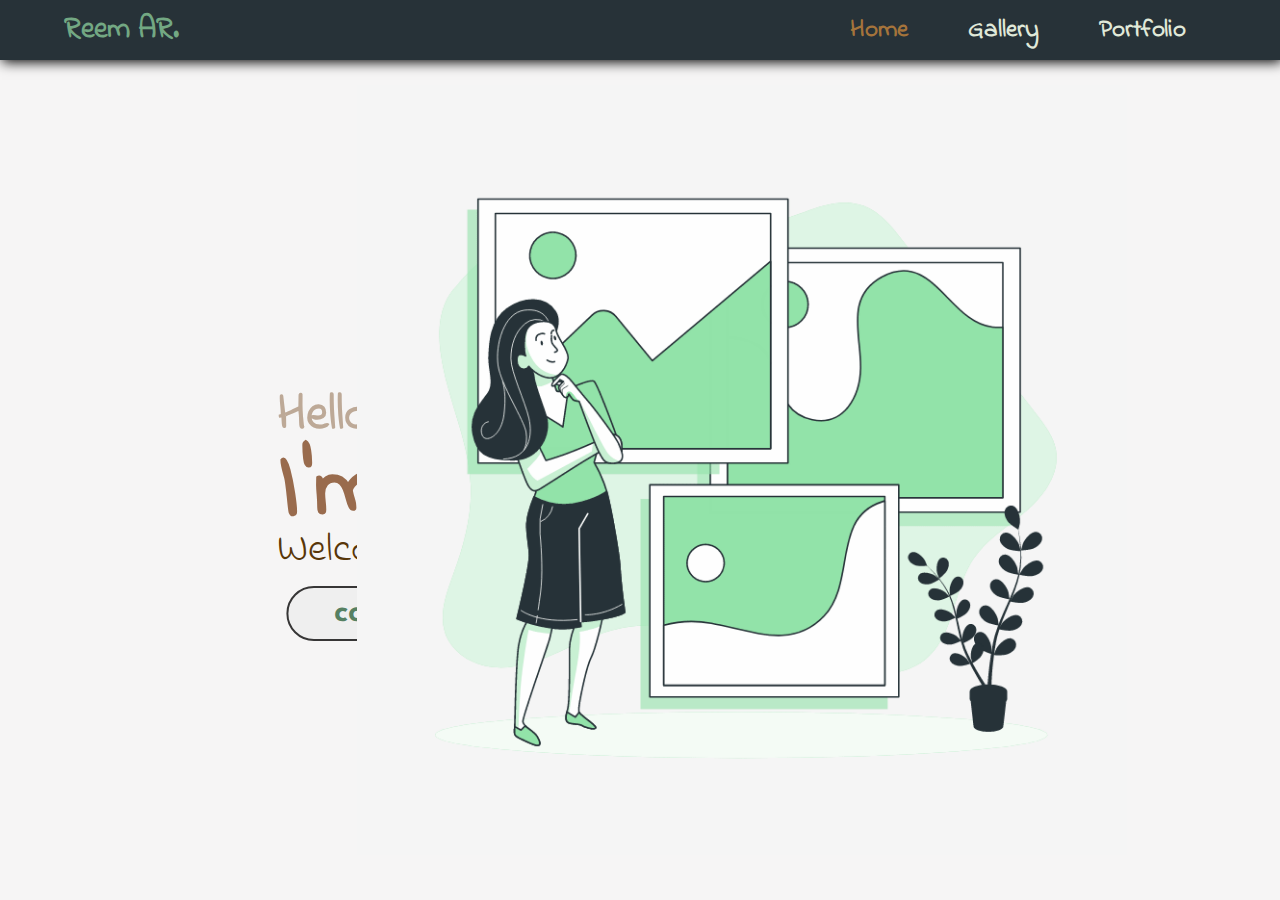
<file: index.html>
<!DOCTYPE html>
<html lang="en">

<head>
    <link rel="stylesheet" type="text/css" href="index.css">
    <meta charset="UTF-8">
    <meta name="viewport" content="width=device-width, initial-scale=1.0">
    <link href="https://fonts.googleapis.com/css2?family=Indie+Flower&display=swap" rel="stylesheet">
    <link rel="preconnect" href="https://fonts.gstatic.com">
    <link href="https://fonts.googleapis.com/css2?family=Josefin+Sans&display=swap" rel="stylesheet">

    <title>My Website</title>
</head>

<body>
    <section>
        <nav>
            <a href="#" class="logo"> Reem AR.</a>
            <ul>
                <li> <a href="index.html" class="active"> Home</a></li>
                <li> <a href="gallery.html"> Gallery</a></li>
                <li> <a href="portfolio.html"> Portfolio</a></li>
            </ul>
        </nav>

        <div class="text-container">
            <p>Hello</p>
            <p>I'm Reem</p>
            <p>Welcome to my gallery</p>
            <a href="contact.html"><button class="contact"> contact</button></a>
            
            
        </div>

        <img src="img/Photos.gif" class="model" alt="model">
    </section>

</body>

</html>
</file>
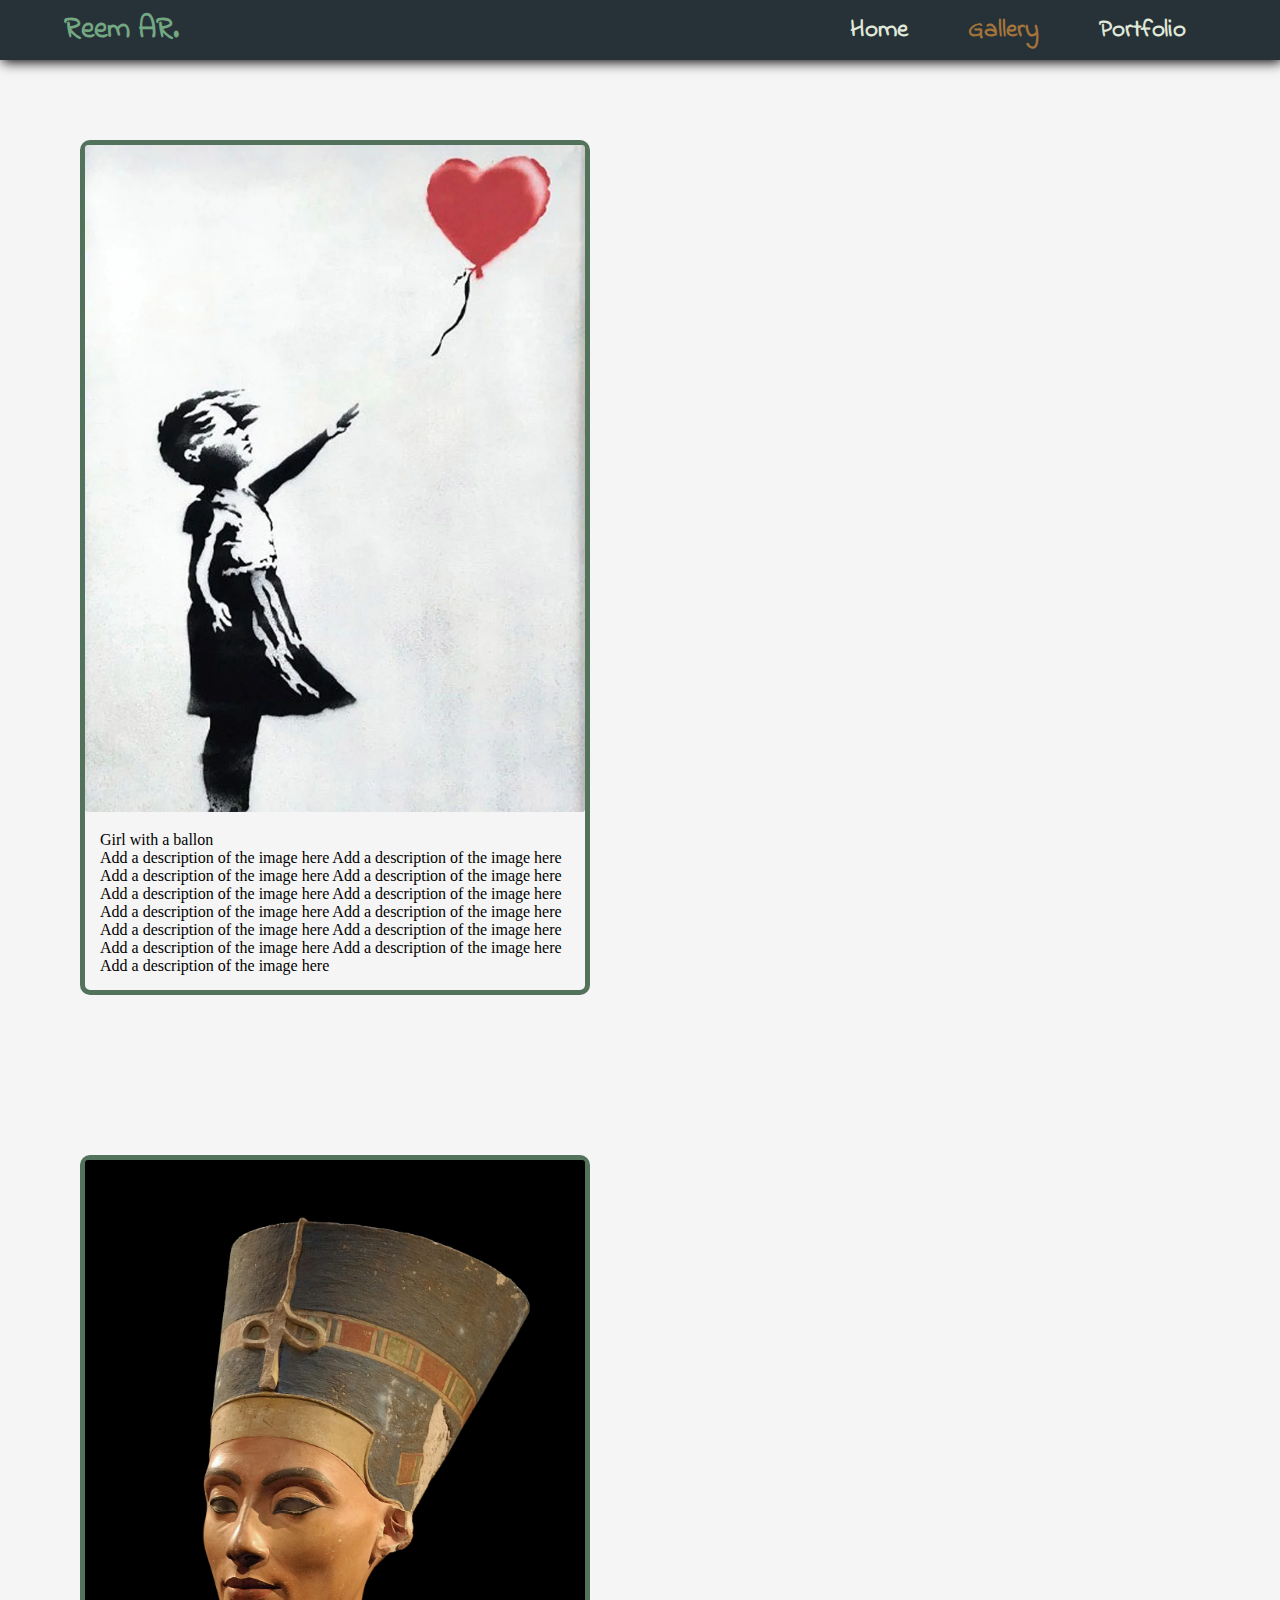
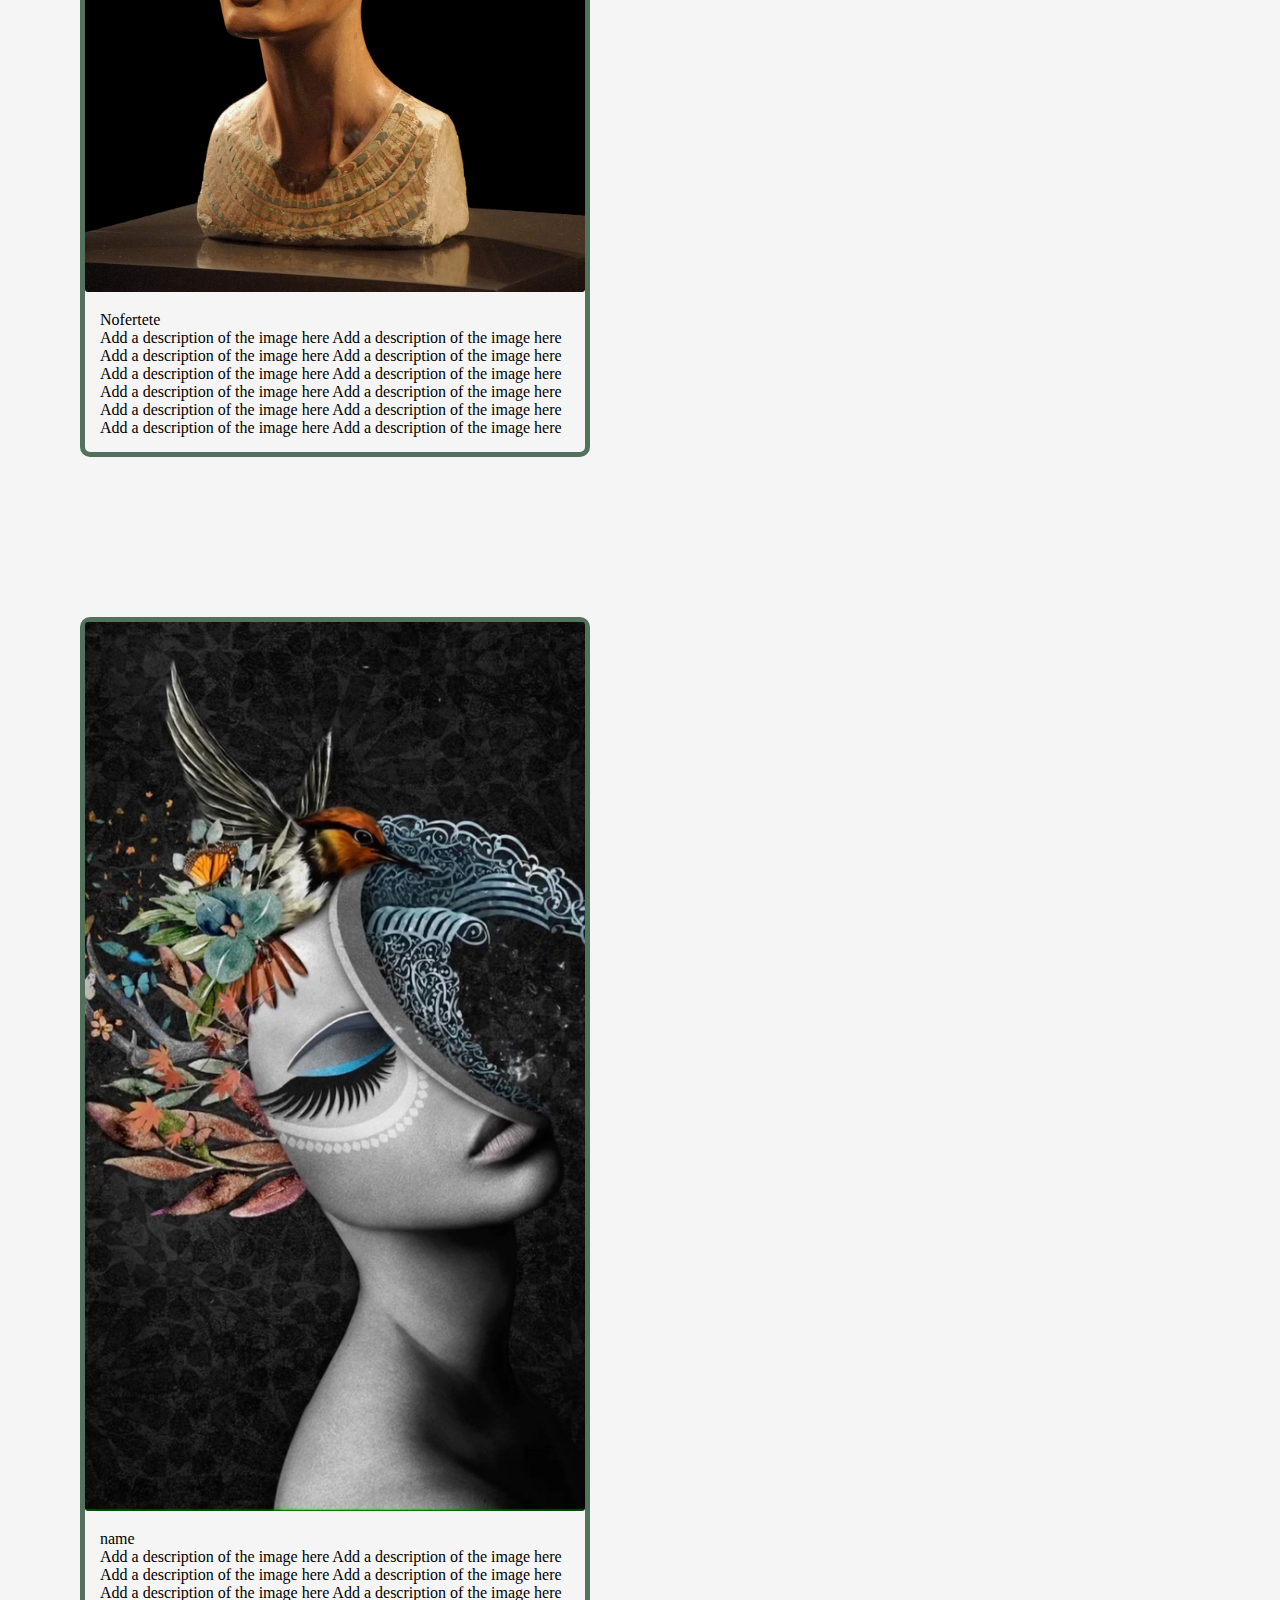
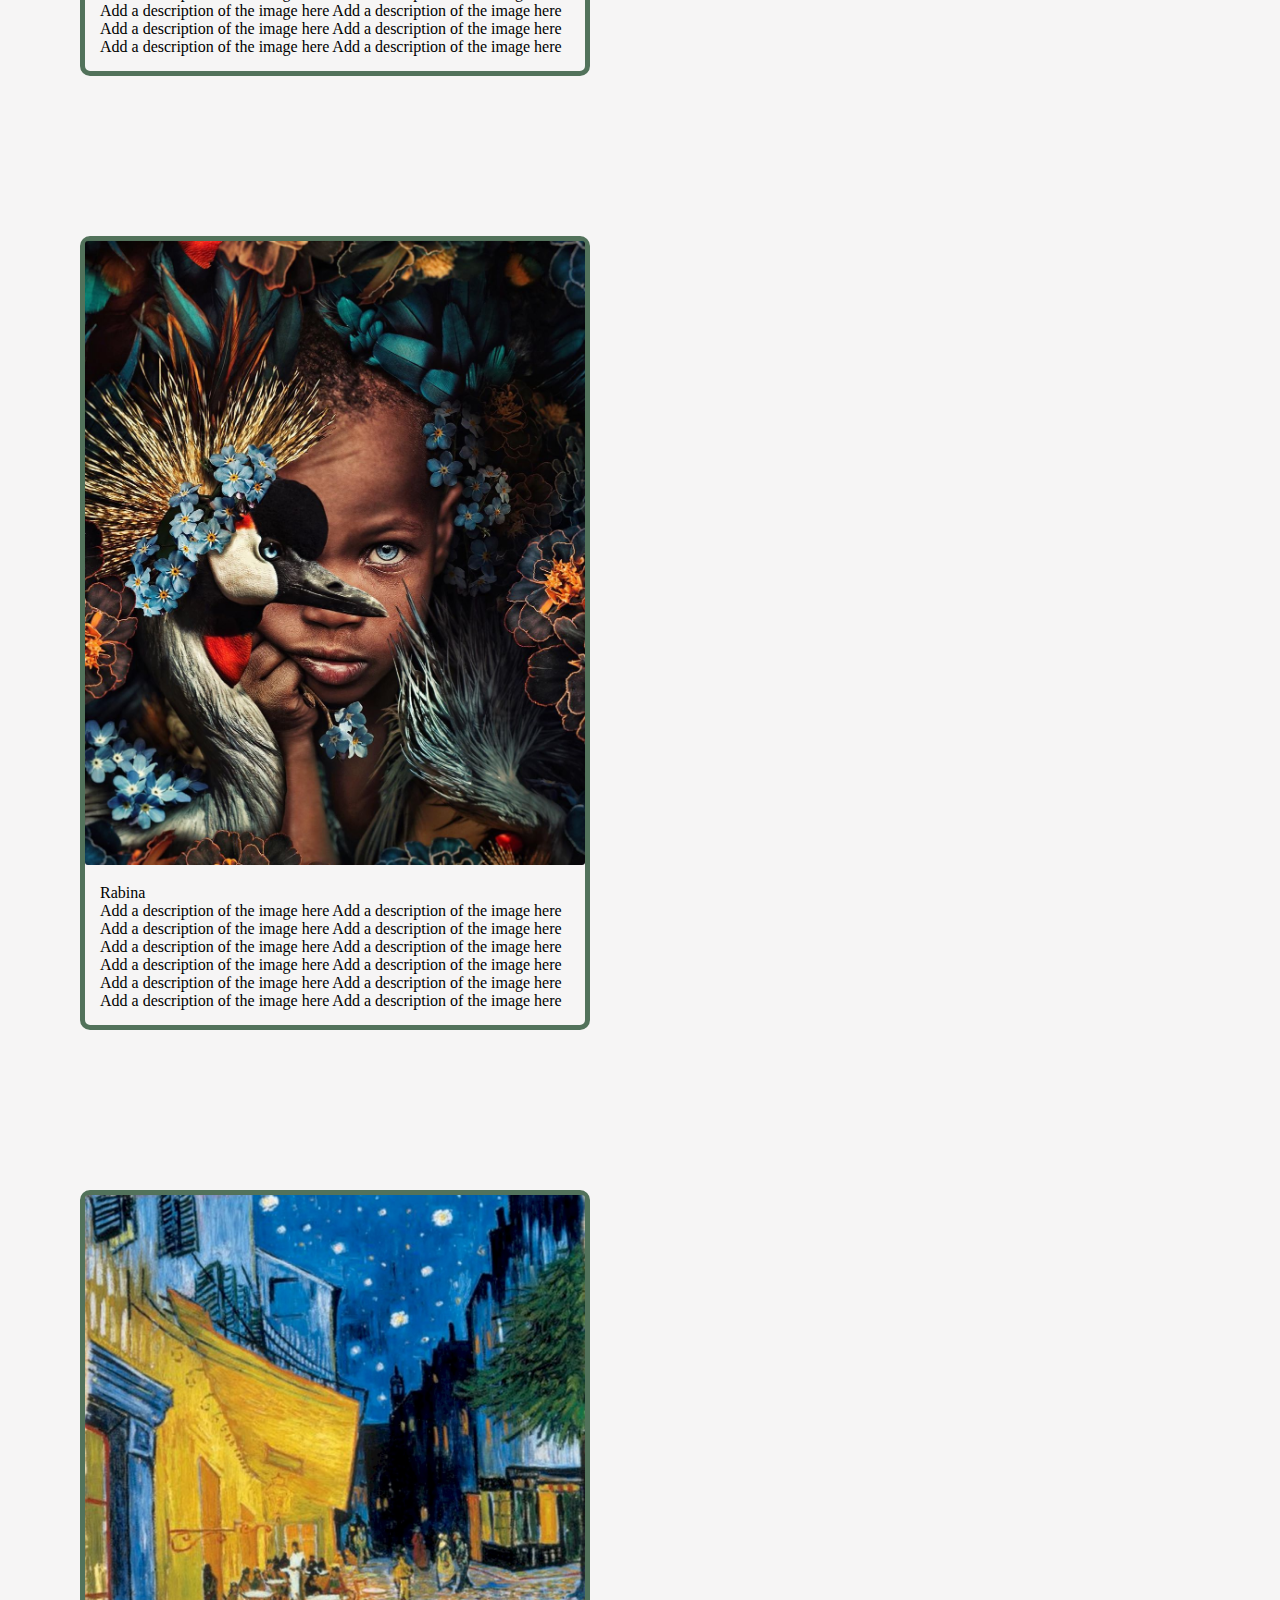
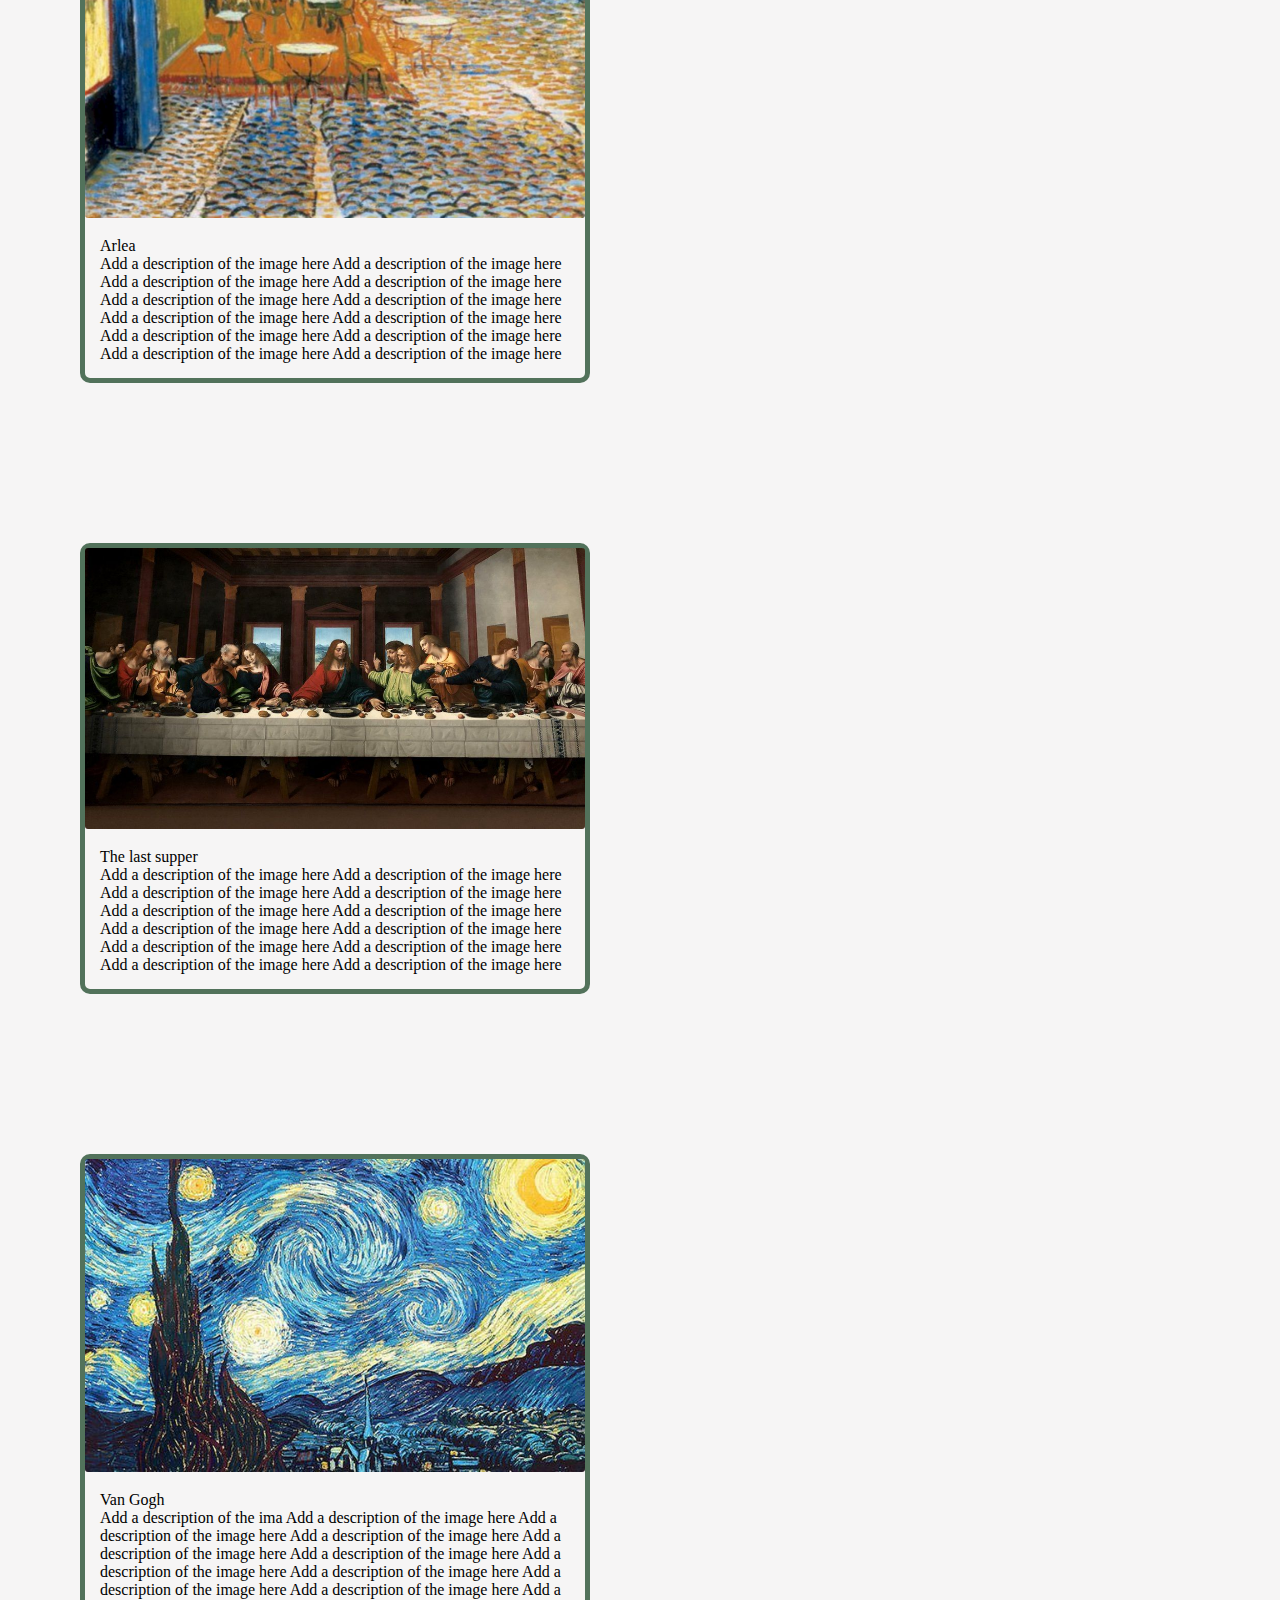
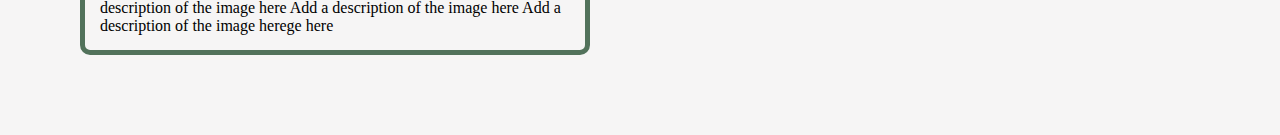
<file: gallery.html>
<!DOCTYPE html>
<html lang="en">

<head>
    <link rel="stylesheet" type="text/css" href="gallery.css">
    <meta charset="UTF-8">
    <meta name="viewport" content="width=device-width, initial-scale=1.0">
    <link href="https://fonts.googleapis.com/css2?family=Indie+Flower&display=swap" rel="stylesheet">
    <link rel="preconnect" href="https://fonts.gstatic.com">
    <link href="https://fonts.googleapis.com/css2?family=Josefin+Sans&display=swap" rel="stylesheet">

    <title>My Website</title>
</head>

<body>

    <section>
        <nav>
            <a href="#" class="logo"> Reem AR.</a>
            <ul>
                <li> <a href="index.html"> Home</a></li>
                <li> <a href="gallery.html" class="active"> Gallery</a></li>
                <li> <a href="portfolio.html"> Portfolio</a></li>
            </ul>
        </nav>
   
        <div class="gallery">
            <a target="_blank" href="img/ballon.webp">
                <img src="img/ballon.webp" alt="Forest" width="600" height="400">
            </a>
            <div class="desc"> Girl with a ballon <br> Add a description of the image here  Add a description of the image here Add a description of the image here Add a description of the image here Add a description of the image here Add a description of the image here Add a description of the image here Add a description of the image here Add a description of the image here Add a description of the image here Add a description of the image here Add a description of the image here Add a description of the image here</div>
        </div>
    
  

    <div class="gallery">
        <a target="_blank" href="img/Nofretete_Neues_Museum.jpg">
            <img src="img/Nofretete_Neues_Museum.jpg" alt="Forest" width="600" height="400">
        </a>
        <div class="desc">Nofertete <br>  Add a description of the image here Add a description of the image here Add a description of the image here Add a description of the image here Add a description of the image here Add a description of the image here Add a description of the image here Add a description of the image here Add a description of the image here Add a description of the image here Add a description of the image here Add a description of the image here</div>
    </div>
    <div class="gallery">
        <a target="_blank" href="img/jam.jpg">
            <img src="img/jam.jpg" alt="Forest" width="600" height="400">
        </a>
        <div class="desc"> name  <br> Add a description of the image here Add a description of the image here Add a description of the image here Add a description of the image here Add a description of the image here Add a description of the image here Add a description of the image here Add a description of the image here Add a description of the image here Add a description of the image here Add a description of the image here Add a description of the image here</div>
    </div>

    <div class="gallery">
        <a target="_blank" href="img/Rabina.jpg">
            <img src="img/Rabina.jpg" alt="Mountains" width="600" height="400">
        </a>
        <div class="desc">Rabina <br>  Add a description of the image here Add a description of the image here Add a description of the image here Add a description of the image here Add a description of the image here Add a description of the image here Add a description of the image here Add a description of the image here Add a description of the image here Add a description of the image here Add a description of the image here Add a description of the image here</div>
    </div>
    <div class="gallery">
        <a target="_blank" href="img/arles.jpg">
            <img src="img/arles.jpg" alt="Forest" width="600" height="400">
        </a>
        <div class="desc">Arlea <br> Add a description of the image here Add a description of the image here Add a description of the image here Add a description of the image here Add a description of the image here Add a description of the image here Add a description of the image here Add a description of the image here Add a description of the image here Add a description of the image here Add a description of the image here Add a description of the image here</div>
    </div>
   
    <div class="gallery">
        <a target="_blank" href="img/Last supper.jpg">
            <img src="img/Last supper.jpg" alt="Cinque Terre" width="600" height="400">
        </a>
        <div class="desc"> The last supper <br> Add a description of the image here Add a description of the image here Add a description of the image here Add a description of the image here Add a description of the image here Add a description of the image here Add a description of the image here Add a description of the image here Add a description of the image here Add a description of the image here Add a description of the image here Add a description of the image here</div>
    </div>
    
    <div class="gallery">
        <a target="_blank" href="img/night.jpg">
            <img src="img/night.jpg" alt="Forest" width="600" height="400">
        </a>
        <div class="desc"> Van Gogh <br>
            Add a description of the ima Add a description of the image here Add a description of the image here Add a description of the image here Add a description of the image here Add a description of the image here Add a description of the image here Add a description of the image here Add a description of the image here Add a description of the image here Add a description of the image here Add a description of the image here Add a description of the image herege here</div>
    </div>

</section>
</body>

</html>
</file>
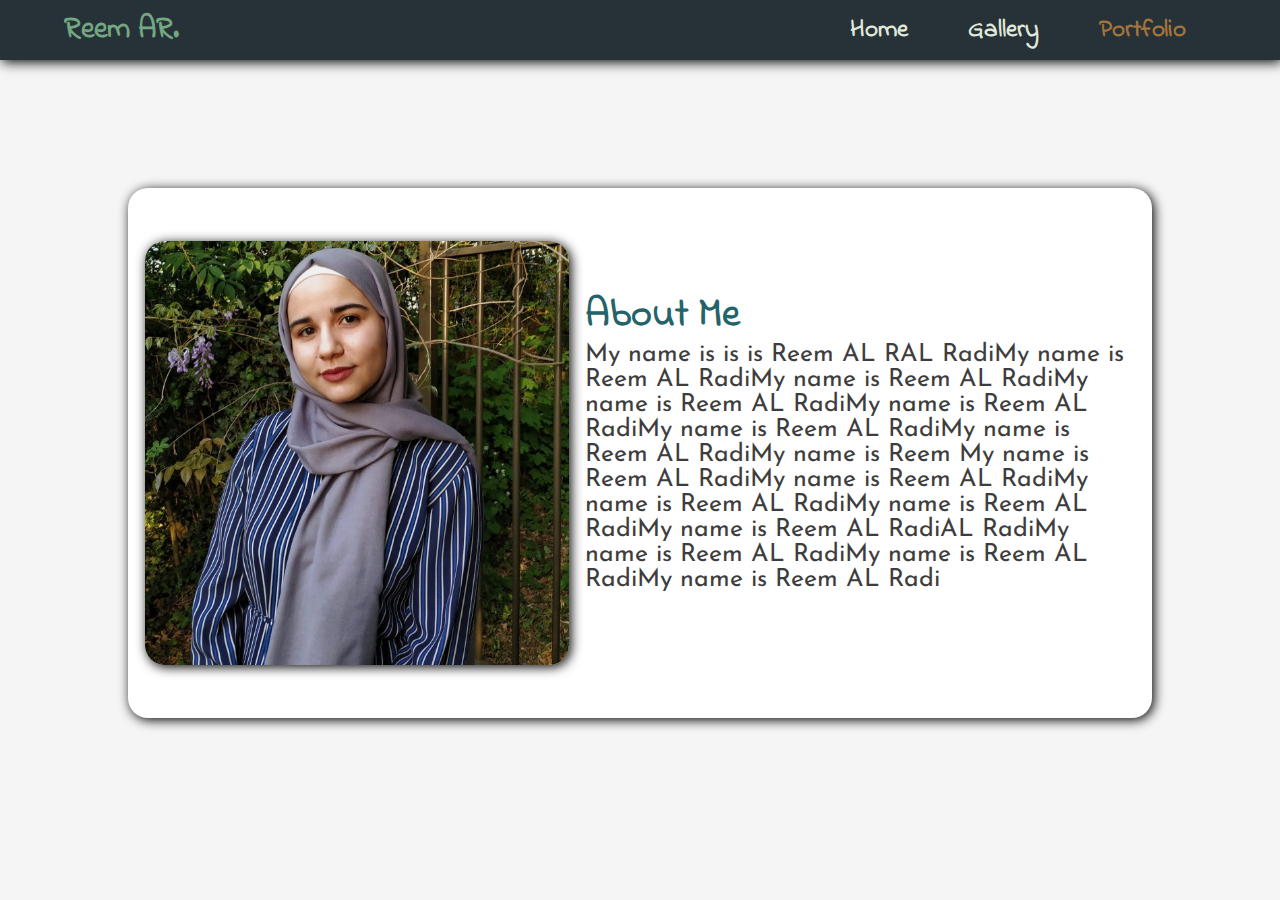
<file: portfolio.html>
<!DOCTYPE html>
<html lang="en">

<head>
    <meta charset="UTF-8">
    <link rel="stylesheet" type="text/css" href="portfolio.css">
    <meta name="viewport" content="width=device-width, initial-scale=1.0">
    <link href="https://fonts.googleapis.com/css2?family=Indie+Flower&display=swap" rel="stylesheet">
    <link rel="preconnect" href="https://fonts.gstatic.com">
    <link href="https://fonts.googleapis.com/css2?family=Josefin+Sans&display=swap" rel="stylesheet">

    <title>Document</title>
</head>


<body>
    <section class="about">
        <nav>
            <a href="#" class="logo"> Reem AR.</a>
            <ul>
                <li> <a href="index.html"> Home</a></li>
                <li> <a href="gallery.html"> Gallery</a></li>
                <li> <a href="portfolio.html" class="active"> Portfolio</a></li>
            </ul>
        </nav>
        <div class="about-container">
            <img src="img/ME.jpeg" alt="">
            <div class="about-text">
                <h1>About Me</h1>
                <p>My name is is is Reem AL RAL RadiMy name is Reem AL RadiMy name is Reem AL RadiMy name is Reem AL
                    RadiMy name is Reem AL RadiMy name is Reem AL RadiMy name is Reem AL RadiMy name is Reem My name is
                    Reem AL RadiMy name is Reem AL RadiMy name is Reem AL RadiMy name is Reem AL RadiMy name is Reem AL
                    RadiAL RadiMy name is Reem AL RadiMy name is Reem AL RadiMy name is Reem AL Radi </p>

            </div>
        </div>
    </section>

</body>

</html>
</file>
<file: index.css>
@charset "utf-8";

body {
    background-color: #f6f5f5;
    margin: 0px;
    padding: 0px;
}

ul {
    list-style: none;

}

a {
    text-decoration: none;

}

section {
    width: 100%;
    height: 95vh;
    background-image: url(img/pexels-photo-2013664.jpeg) no-repeat;
    background-size: cover;
    position: relative;

}

nav {
    display: flex;
    justify-content: space-between;
    align-items: center;
    height: 60px;
    background-color: #273238;
    box-shadow: 2px 2px 12px rgba(0, 0, 0, 2);
    padding: 0px 5%;

}

nav ul {
    display: flex;
}

nav ul li a {
    margin: 30px;
    font-family: 'Indie Flower', cursive;
    color: #e0e9d9;
    font-size: 25px;
    font-weight: 700;
}

.logo {
    font-family: 'Indie Flower', cursive;
    color: #73a883;
    font-size: 30px;
    font-weight: 800;

}

.active {
    font-weight: bold;
    color: #a5743b;
}

.text-container p:nth-child(1) {
    font-family: 'Indie Flower', cursive;
    font-weight: bold;
    font-size: 50px;
    color: #bda997;
}

.text-container p:nth-child(2) {
    font-family: 'Indie Flower', cursive;
    font-weight: bold;
    letter-spacing: 1px;
    color: #996b4d;
    font-size: 100px;
}

.text-container p:nth-child(3) {
    font-family: 'Indie Flower', cursive;
    font-size: 40px;
    color: #583608;
    line-height: 20px;
}

.text-container p {
    line-height: 50px;
    margin: 15px 0px 25px;
}

.text-container {
    position: absolute;
    left: 13%;
    top: 13%;
    transform: translate(30%, 100%);
}

.text-container button {
    width: 200px;
    height: 55px;
    border-radius: 40px;
    font-family: 'Josefin Sans', sans-serif;
    font-weight: bold;
    font-size: 30px;
    outline: none;
    margin: 0px 10px;
    
}

.contact {
    border: 2px solid #373636;
    color: #568062;
   
}



button:active {
    transform: scale(1.1);
}

.model {
    height: 770px;
    position: absolute;
    bottom: 0px;
    left: 70%;
    transform: translateX(-70%);

}
</file>
<file: gallery.css>
@charset "utf-8";

body {
    background-color: #f6f5f5;
    margin: 0px;
    padding: 0px;
}

ul {
    list-style: none;

}

a {
    text-decoration: none;

}

section {
    width: 100%;
    height: 95vh;
    background-image: url(img/pexels-photo-2013664.jpeg) no-repeat;
    background-size: cover;
    position: relative;

}

nav {
    display: flex;
    justify-content: space-between;
    align-items: center;
    height: 60px;
    background-color: #273238;
    box-shadow: 2px 2px 12px rgba(0, 0, 0, 2);
    padding: 0px 5%;

}

nav ul {
    display: flex;
}

nav ul li a {
    margin: 30px;
    font-family: 'Indie Flower', cursive;
    color: #e0e9d9;
    font-size: 25px;
    font-weight: 700;
}

.logo {
    font-family: 'Indie Flower', cursive;
    color: #73a883;
    font-size: 30px;
    font-weight: 800;

}

.active {
    font-weight: bold;
    color: #a5743b;
}

div.gallery {
    margin: 80px;
    border: 5px solid #52725b;
    border-radius: 10px;
    float: left;
    width: 500px;
  }
  
  div.gallery:hover {
    border: 1px solid #777;
  }
  
  div.gallery img {
    border-radius: 3px;
    width: 100%;
    height: auto;
  }
  
  div.desc {
    padding: 15px;
    text-align: left;
  }
</file>
<file: portfolio.css>
@charset "utf-8";

body {
    background-color: #f6f5f5;
    margin: 0px;
    padding: 0px;
}

ul {
    list-style: none;

}

a {
    text-decoration: none;

}

section {
    width: 100%;
    height: 95vh;
    background-image: url(img/pexels-photo-2013664.jpeg) no-repeat;
    background-size: cover;
    position: relative;

}

nav {
    display: flex;
    justify-content: space-between;
    align-items: center;
    height: 60px;
    background-color: #273238;
    box-shadow: 2px 2px 12px rgba(0, 0, 0, 2);
    padding: 0px 5%;

}

nav ul {
    display: flex;
}

nav ul li a {
    margin: 30px;
    font-family: 'Indie Flower', cursive;
    color: #e0e9d9;
    font-size: 25px;
    font-weight: 700;
}

.logo {
    font-family: 'Indie Flower', cursive;
    color: #73a883;
    font-size: 30px;
    font-weight: 800;

}

.active {
    font-weight: bold;
    color: #a5743b;
}

.about-container {
    width: 80%;
    height: 530px;
    background-color: #ffffff;
    border-radius: 20px;
    box-shadow: 2px 2px 12px rgba(0, 0, 0, 2);
    display: flex;
    margin: 10% auto 20px auto;
    position: relative;
    justify-content: space-evenly;
    align-items: center;

}

.about-container img {
    height: 80%;
  
    border-radius: 20px;
    box-shadow: 2px 2px 12px rgba(0, 0, 0, 2);
}

.about-text {
    width: 550px;
}

.about-text h1 {
    color: #25636b;
    font-family: 'Indie Flower', cursive;
    font-weight: bold;
    font-size: 40px;
    line-height: 0px;

}

.about-text p {
    color: #3e3d3e;
    font-family: 'Josefin Sans', sans-serif;
        font-size: 25px;
    line-height: 25px;
}
</file>
